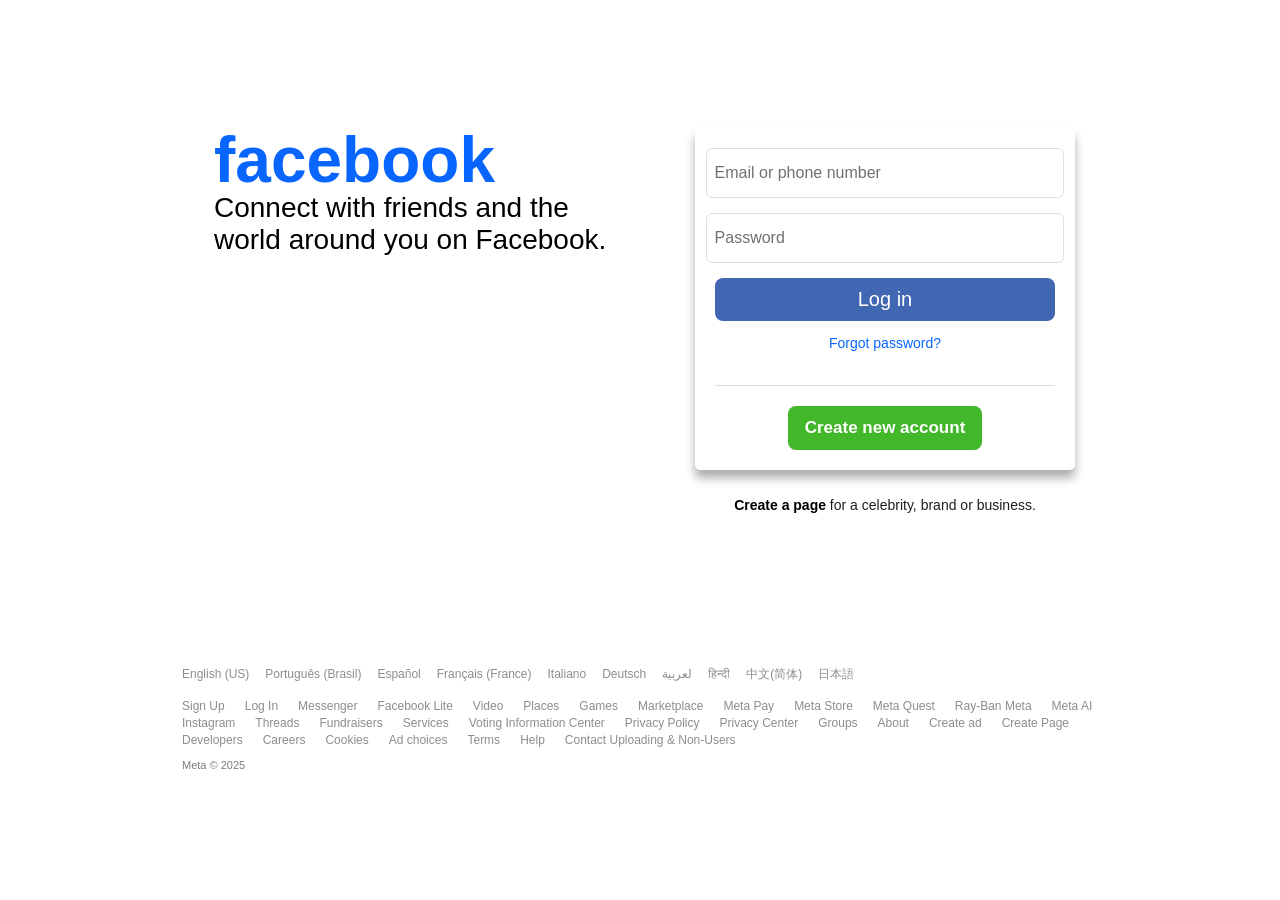
<file: index.html>
<!DOCTYPE html>
<html lang="en">
<head>
    <meta charset="UTF-8">
    <meta name="viewport" content="width=device-width, initial-scale=1.0">
    <title>Facebook Login Screen</title>
    <link rel="stylesheet" href="./assets/css/reset.css">
    <link rel="stylesheet" href="./assets/css/style.css">
    <link rel="shortcut icon" href="./assets/images/facebook-logo-favicon.png" type="image/x-icon">
</head>
<body>
    <div class="wrapper">
    
    <main>
        <div class="container">
        <section class="content-main">
            <div class="facebook">
                <div class="logo">
                    <h1>facebook</h1>
                </div>
                <h2>Connect with friends and the world around you on Facebook.</h2>
            </div>
            <div class="login">
            <form>
                <input type="email" placeholder="Email or phone number" required>
                <input type="password" placeholder="Password" required>

                <button class="btn-login">Log in</button>
                <a href="#">Forgot password?</a>
                
                <div>
                <button class="btn-new-account">Create new account</button>
                </div>
            </form>
            <div class="text-new-page">
                <p><a href="#">Create a page</a> for a celebrity, brand or business.</p>
            </div>
            </div>

        </section>
    </div>
    </main>
    
    <footer>
        <div class="content-footer">
            <div class="languages">
                <ul>
                    <li><a href="#">English (US)</a></li>
                    <li><a href="#">Português (Brasil)</a></li>
                    <li><a href="#">Español</a></li>
                    <li><a href="#">Français (France)</a></li>
                    <li><a href="#">Italiano</a></li>
                    <li><a href="#">Deutsch</a></li>
                    <li><a href="#">لعربية</a></li>
                    <li><a href="#">हिन्दी</a></li>
                    <li><a href="#">中文(简体)</a></li>
                    <li><a href="#">日本語</a></li>
                </ul>
                
            </div>
            <div class="footer-nav">
                <ul>
                    <li><a href="#">Sign Up</a></li>
                    <li><a href="#">Log In</a></li>
                    <li><a href="#">Messenger</a></li>
                    <li><a href="#">Facebook Lite</a></li>
                    <li><a href="#">Video</a></li>
                    <li><a href="#">Places</a></li>
                    <li><a href="#">Games</a></li>
                    <li><a href="#">Marketplace</a></li>
                    <li><a href="#">Meta Pay</a></li>
                    <li><a href="#">Meta Store</a></li>
                    <li><a href="#">Meta Quest</a></li>
                    <li><a href="#">Ray-Ban Meta</a></li>
                    <li><a href="#">Meta AI</a></li>
                    <li><a href="#">Instagram</a></li>
                    <li><a href="#">Threads</a></li>
                    <li><a href="#">Fundraisers</a></li>
                    <li><a href="#">Services</a></li>
                    <li><a href="#">Voting Information Center</a></li>
                    <li><a href="#">Privacy Policy</a></li>
                    <li><a href="#">Privacy Center</a></li>
                    <li><a href="#">Groups</a></li>
                    <li><a href="#">About</a></li>
                    <li><a href="#">Create ad</a></li>
                    <li><a href="#">Create Page</a></li>
                    <li><a href="#">Developers</a></li>
                    <li><a href="#">Careers</a></li>
                    <li><a href="#">Cookies</a></li>
                    <li><a href="#">Ad choices</a></li>
                    <li><a href="#">Terms</a></li>
                    <li><a href="#">Help</a></li>
                    <li><a href="#">Contact Uploading & Non-Users</a></li>
                </ul>              
            </div>
            <div class="copyright">
                <span>Meta &copy; 2025</span>
            </div>
        </div>
    </footer>
    </div>
</body>
</html>
</file>
<file: assets/css/style.css>
@import url('https://fonts.googleapis.com/css2?family=Poppins:ital,wght@0,100;0,200;0,300;0,400;0,500;0,600;0,700;0,800;0,900;1,100;1,200;1,300;1,400;1,500;1,600;1,700;1,800;1,900&display=swap');

*, a{
    font-family: Arial, Helvetica, sans-serif;
    
}

a:hover{
    text-decoration: underline;
}

body{
    height: 100vh;
    display: flex;
    flex-direction: column;
    justify-content: center;
    align-items: center;
}

.wrapper{
    width: 100%;
    max-width: 980px;
    height: 100vh;
    display: flex;
    flex-direction: column;
    justify-content: space-between;
    margin: 8em;
}

.main{
    width: 100%;
    display: flex;
    align-items: center;
}

.container{
    margin: 0 2em;
}

.content-main{
    width: 100%;
    display: flex;
    justify-content: space-between;
}

.facebook{
    width: 100%;
    max-width: 580px;
    margin: 0 2em;
}

.facebook h1{
    font-size: 4em;
    font-weight: 600;
    color: #0866ff;
}

.facebook h2{
    font-size: 28px;
    font-weight: normal;
    line-height: 32px;
    width: 400px;
}



.login {
    width: 100%;
    max-width: 580px;
    display: flex;
    flex-direction: column;
    align-items: center;
}

.login form{
    width: 80%;
    display: flex;
    flex-direction: column;
    align-items: center;
    gap: 15px;
    background-color: #fff;
    padding: 20px;
    border-radius: 5px;
    box-shadow: 0px 8px 10px rgba(53, 53, 53, 0.404);
}

.login input{
    width: 100%;
    font-size: 16px;
    outline: none;
    border: 1px solid #dddfe2;
    border-radius: 6px;
    padding: 15px 8px;
    color: #1d2129;
}

.login input:hover{
    border: 1px solid rgb(0, 140, 255);
    
}

.login input::placeholder{
    color: #4b4b4bcb;
}

.login input:hover::placeholder{
    color: #4b4b4b7c;
}

.btn-login{
    width: 100%;
    background-color: #4267b2;
    color: white;
    font-size: 20px;
    border: none;
    border-radius: 8px;
    padding: 10px;
    cursor: pointer;
}

.login form a{
    color: #0866ff;
    font-size: 14px;
    margin-bottom: 20px;
}

.login form div{
    width: 100%;
    padding-top: 20px;
    border-top: 1px solid #dadde1;
    display: flex;
    justify-content: center;
}

.btn-new-account{
    padding: 12px 17px;
    color: white;
    font-size: 17px;
    font-weight: 600;
    background-color: #42b72a;
    border: none;
    border-radius: 8px;
    cursor: pointer;
}

.login .text-new-page{
    margin: 28px 0;
}

.login .text-new-page p {
    font-size: 14px;
    color: #1c1e21;
}

.login .text-new-page p a{
    color: black;
    font-weight: 600;
}


/* footer */

footer{
    display: flex;
    justify-content: center;
    align-items: center;
    width: 100%;

}

.content-footer{
    margin: 0 2em;
}

.languages ul{
    display: flex;
    flex-direction: row;
    gap: 1rem;
    font-size: 12px;
    margin-bottom: 20px;
    
}

.languages ul li a{
    color: #8a8d91;
}

.footer-nav ul{
    display: flex;
    flex-direction: row;
    flex-wrap: wrap;
    gap: 5px 20px;
    font-size: 12px;
}


.footer-nav ul li a{
    color: #8a8d91;
}

footer .copyright{
    margin-top: 10px;
}

footer .copyright span{
    font-family: Arial, Helvetica, sans-serif;
    color: #7a7b7c;
    font-size: 11px;
}


@media (max-width: 992px){
    .facebook h2{
        font-size: 24px;
        width: auto;
    }
}

@media (max-width: 834px){
    .container{
        margin: 0;
    }

    .content-main{
        margin: 0 auto;
        align-items: center;
        flex-direction: column;
        gap: 30px;
    }

    .facebook{
        display: flex;
        align-items: center;
        flex-direction: column;
        text-align: center;
    }

    .facebook h2{
        font-size: 18px;
    }
    .login form div{
        border-top: 1px solid #b9b9b9;
    }
}

@media screen and (max-width: 620px) {
    .wrapper{
        margin: 0;
        padding: 10px;
        justify-content: center;
    }


    .facebook h1 {
        font-size: 3em; 
    }

    .facebook h2{
        font-size: 14px;
    }

    .login form {
        padding: 15px;
    }

    .footer-nav, .languages{
        display: none;
    }
}

@media screen and (max-width: 320px){
    .facebook h2{
        display: none;
    }
}
</file>
